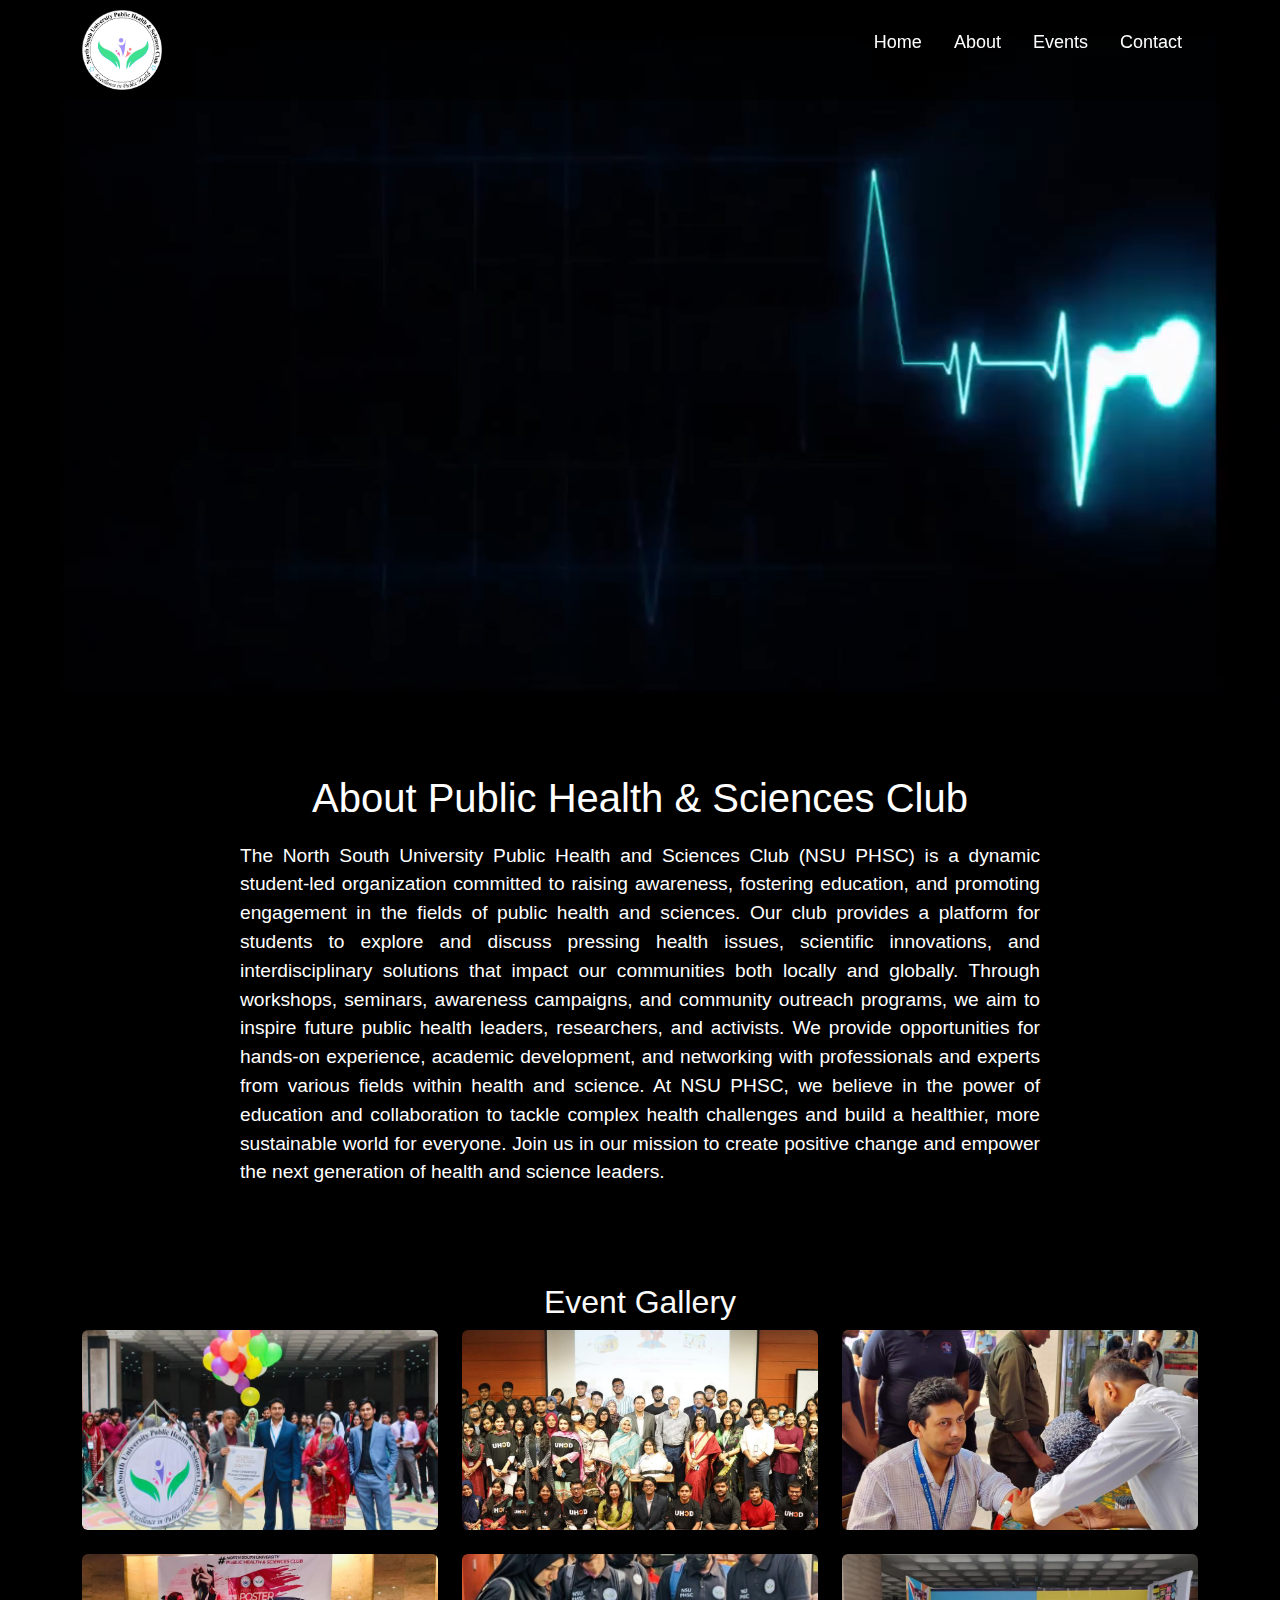
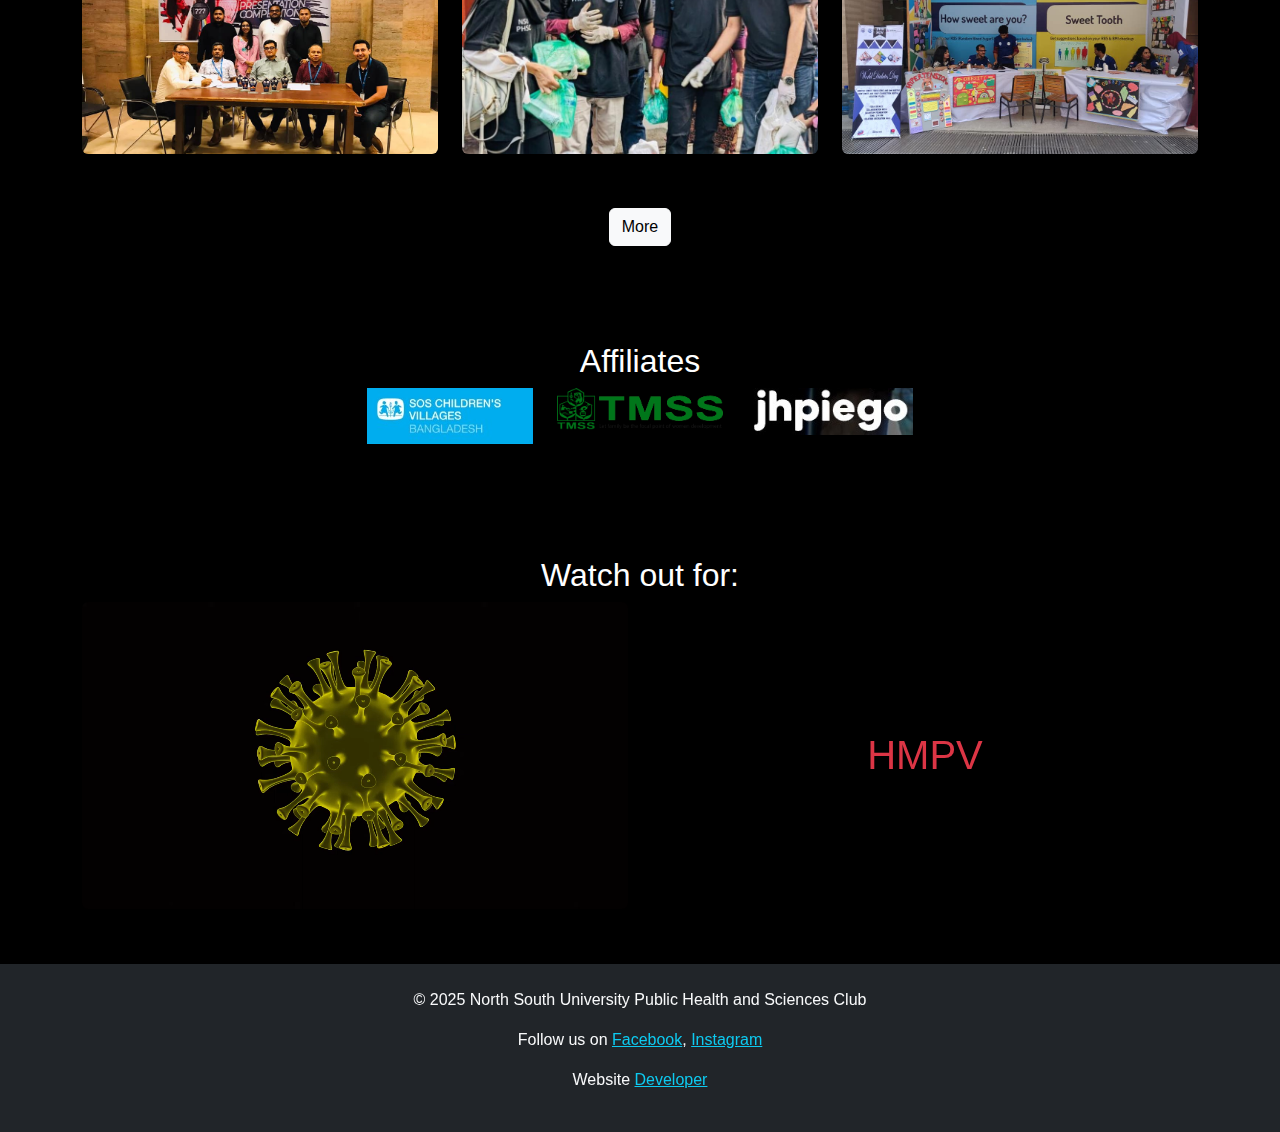
<file: index.html>
<!DOCTYPE html>
<html lang="en">
<head>
  <meta charset="UTF-8">
  <meta name="viewport" content="width=device-width, initial-scale=1.0">
  <title>Public Health Club</title>
  
  <!-- Bootstrap CSS -->
  <link href="https://cdn.jsdelivr.net/npm/bootstrap@5.3.0/dist/css/bootstrap.min.css" rel="stylesheet">

  <!-- Custom CSS -->
  <link rel="stylesheet" href="styles.css">
</head>
<body>




  <!-- Header Section (Overlapping the video) -->
  <header class="header">
    <div class="container d-flex justify-content-between align-items-center">
      
      <!-- Logo -->
      <div class="logo">
        <img src="logo.png" alt="Club Logo" class="img-fluid">
      </div>

      <!-- Dropdown Menu for Mobile -->
      <div class="dropdown d-block d-md-none">
        <!-- Transparent button with dropdown -->
        <button class="btn btn-transparent dropdown-toggle" type="button" id="dropdownMenuButton" data-bs-toggle="dropdown" aria-expanded="false">
          ...
        </button>

        <ul class="dropdown-menu" aria-labelledby="dropdownMenuButton">
          <li><a class="dropdown-item" href="#">Home</a></li>
          <li><a class="dropdown-item" href="#">About</a></li>
          <li><a class="dropdown-item" href="#">Events</a></li>
          <li><a class="dropdown-item" href="#">Contact</a></li>
        </ul>
      </div>
      
      <!-- Menus (Hidden on mobile, visible on desktop) -->
      <ul class="menu list-unstyled d-flex d-none d-md-flex">
        <li class="mx-3">Home</li>
        <li class="mx-3">About</li>
        <li class="mx-3">Events</li>
        <li class="mx-3">Contact</li>
      </ul>
    </div>
  </header>











  

  <!-- Background Video Section (Scrollable) -->
   
 <!-- Video Container -->
<div class="video-container">
  <video class="background-video" autoplay muted loop>
    <source src="bvid.mp4" type="video/mp4">
    Your browser does not support the video tag.
  </video>
</div>


  <!-- About the Club Section -->
  <div class="about-club py-5">
    <div class="container text-center">
      <h2>About Public Health & Sciences Club</h2>
      <p>
       The North South University Public Health and Sciences Club (NSU PHSC) is a dynamic student-led organization committed to raising awareness, fostering education, and promoting engagement in the fields of public health and sciences. Our club provides a platform for students to explore and discuss pressing health issues, scientific innovations, and interdisciplinary solutions that impact our communities both locally and globally.

Through workshops, seminars, awareness campaigns, and community outreach programs, we aim to inspire future public health leaders, researchers, and activists. We provide opportunities for hands-on experience, academic development, and networking with professionals and experts from various fields within health and science.

At NSU PHSC, we believe in the power of education and collaboration to tackle complex health challenges and build a healthier, more sustainable world for everyone. Join us in our mission to create positive change and empower the next generation of health and science leaders.
      </p>
    </div>
  </div>

  <!-- Event Gallery Section -->
  <div class="event-gallery py-5">
    <div class="container">
      <h2 class="text-center">Event Gallery</h2>
      <div class="row">
        <div class="col-md-4 mb-4">
          <img src="Vitiligo.jpg" alt="Event 1" class="img-fluid rounded">
        </div>
        <div class="col-md-4 mb-4">
          <img src="Mental Health day.jpg" alt="Event 2" class="img-fluid rounded">
        </div>
        <div class="col-md-4 mb-4">
          <img src="diabetes.jpg" alt="Event 3" class="img-fluid rounded">
        </div>
        <div class="col-md-4 mb-4">
          <img src="posterintra.jpg" alt="Event 4" class="img-fluid rounded">
        </div>
        <div class="col-md-4 mb-4">
          <img src="socialWork.jpg" alt="Event 5" class="img-fluid rounded">
        </div>
        <div class="col-md-4 mb-4">
          <img src="dia.jpg" alt="Event 6" class="img-fluid rounded">
        </div>
      </div>
      <div class="text-center">
        <a href="#more-events" class="btn btn-light">More</a>
      </div>
    </div>
  </div>

  <!-- Affiliates Section -->
  <div class="affiliates-section py-5">
    <div class="container text-center">
      <h2 style="color: white;">Affiliates</h2>
      <div class="row justify-content-center">
        <div class="col-md-2 mb-3">
          <img src="partner1.jpg" alt="Affiliate 1" class="img-fluid">
        </div>
        <div class="col-md-2 mb-3">
          <img src="partner2.jpg" alt="Affiliate 2" class="img-fluid">
        </div>
        <div class="col-md-2 mb-3">
          <img src="partner3.jpg" alt="Affiliate 3" class="img-fluid">
        </div>
      </div>
    </div>
  </div>

  <!-- Watch Out For Section -->
  <div class="container py-5 text-center">
    <h2 style="color: white;">Watch out for:</h2>

    <div class="row align-items-center">
      <div class="col-md-6">
        <video autoplay loop muted class="img-fluid rounded">
          <source src="vidVirus.mp4" type="video/mp4">
          Your browser does not support the video tag.
        </video>
      </div>
      <div class="col-md-6">
        <h1 class="title text-danger">HMPV</h1>
      </div>
    </div>
  </div>

  <!-- Footer Section -->
  <footer class="py-4 bg-dark text-light">
    <div class="container text-center">
      <p>&copy; 2025 North South University Public Health and Sciences Club</p>
      <p>
        Follow us on 
        <a href="https://www.facebook.com/nsuphsc" target="_blank" class="text-info">Facebook</a>, 
        <a href="https://instagram.com" target="_blank" class="text-info">Instagram</a>
      </p>
      <p>Website <a href="mailto:your-email@example.com" class="text-info">Developer</a></p>
    </div>
  </footer>

  <!-- Bootstrap Bundle JS -->
  <script src="https://cdn.jsdelivr.net/npm/bootstrap@5.3.0/dist/js/bootstrap.bundle.min.js"></script>
  <script src="script.js"></script>
</body>
</html>
</file>
<file: styles.css>
/* Reset and General Styles */
body, html {
  margin: 0;
  padding: 0;
  font-family: 'Poppins', sans-serif;
  background-color: black;
}



.video-container {
  width: 100%;
  height: auto; /* Let the container adjust its height naturally */
  position: relative;
  overflow: hidden;
  max-height: 100vh; /* Ensure it doesn't exceed the viewport */
}



/* Header Section */
.header {
  position: fixed;
  top: 0;
  left: 0;
  width: 100%;
  padding: 10px 20px;
  background: rgba(0, 0, 0, 0.5);
  z-index: 10;
}

.menu li {
  color: white;
  font-size: 18px;
  cursor: pointer;
  margin: 0 15px;
}

.menu li:hover {
  text-decoration: underline;
}

.logo img {
  height: 80px;
  transition: height 0.3s ease;
}

/* Video Section */
.background-video {
  width: 100%;
  height: auto;
  object-fit: contain; /* Ensures the video scales proportionally */
  position: relative; /* No absolute positioning */
  display: block;
  max-width: 100vw;
  max-height: 100vh;
}

/* About Section */
.about-club {
  background: #000000;
  color: white;
  margin-top: 0; /* Removes the gap */
  padding-top: 100px; /* Adds space between video and text */
}



.about-club h2 {
  font-size: 2.5em;
  margin-bottom: 20px;
}

.about-club p {
  font-size: 1.2em;
  max-width: 800px;
  margin: 0 auto;
  text-align: justify;
}

/* Event Gallery */
.event-gallery h2 {
  color: #f9f9f9;
}

.event-gallery img {
  width: 100%;
  height: 200px; /* Ensure consistent height for all images */
  object-fit: cover; /* Crop and cover the container */
  border-radius: 8px;
  transition: transform 0.3s ease, box-shadow 0.3s ease;
}

.event-gallery img:hover {
  transform: scale(1.05);
}

.event-gallery .btn {
  margin-top: 30px;
}

/* Affiliates Section */
.affiliates-section img {
  transition: transform 0.3s ease;
  color: white;
}

.affiliates-section img:hover {
  transform: scale(1.05);
}

/* Footer */
footer {
  background: #222;
  color: white;
  font-size: 1rem;
}

footer a {
  color: #00bcd4;
}

footer a:hover {
  text-decoration: underline;
}




/* Responsive Styles */
@media (max-width: 767px) {



  .video-container {
    height: auto; /* Let video resize naturally */
  }
  /* Centering the logo */
  .logo img {
    height: 50px; /* Adjust logo size */
  }

  /* Hide the menu on mobile */
  .menu {
    display: none;
  }

  /* Make the dropdown menu visible on mobile */
  .dropdown {
    display: block;
    position: absolute;
    top: 10px;
    right: 10px;
  }

  .dropdown-menu {
    background-color: #333;
    border-radius: 5px;
  }

  .dropdown-menu a {
    color: white;
  }

  .dropdown-menu a:hover {
    background-color: #444;
  }

  /* Transparent button style */
.btn-transparent {
  background-color: transparent;  /* Makes the button background transparent */
  border: none;  /* Removes the button border */
  color: white;  /* Text color */
  padding: 10px 20px;  /* Adjust the padding as needed */
  font-size: 16px;  /* Adjust font size */
}

.btn-transparent:hover {
  background-color: rgba(255, 255, 255, 0.2);  /* Optional: Adds a slight hover effect */
  color: #fff;  /* Keep text white on hover */
}


.background-video {
  position: static; /* Avoids overlap */
  height: auto;
}


.about-club {
  padding-top: 50px; /* Adjust spacing */
}


/* Desktop Menu Layout */
@media (min-width: 768px) {
  .header {
    display: flex;
    justify-content: space-between; /* Spacing between left and right menu */
    align-items: center;
  }

  .menu {
    display: flex;
  }


  .video-container {
    width: 100%;
    height: auto; /* Let the container adjust its height naturally */
    position: relative;
    overflow: hidden;
    max-height: 100vh; /* Ensure it doesn't exceed the viewport */
  }

 
}

  .menu li {
    color: white;
    font-size: 18px;
    cursor: pointer;
    margin: 0 15px;
  }

  .menu li:hover {
    text-decoration: underline;
  }

  .logo {
    display: flex;
    justify-content: left;
    align-items: left;
    flex-grow: 1; /* Ensure logo is centered */
  }

  .logo img {
    height: 80px;
    transition: height 0.3s ease;
  }


}
</file>
